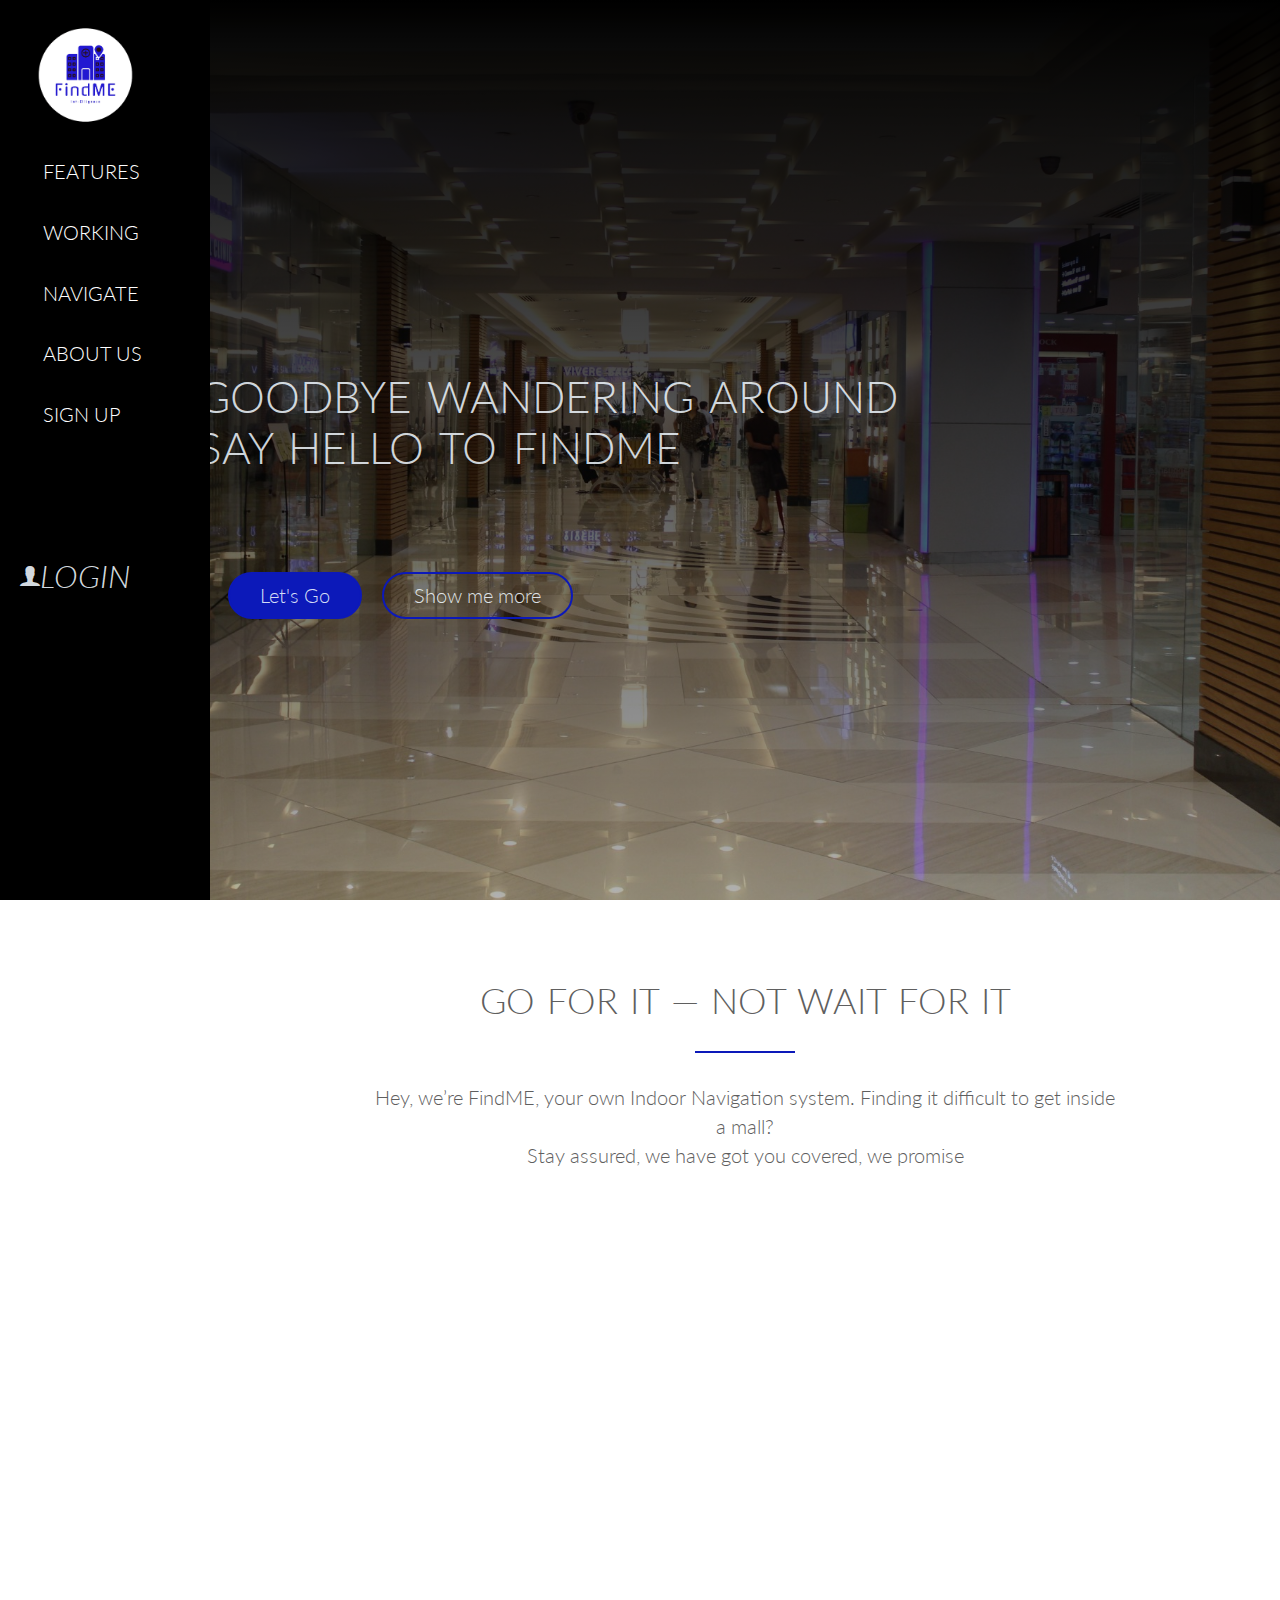
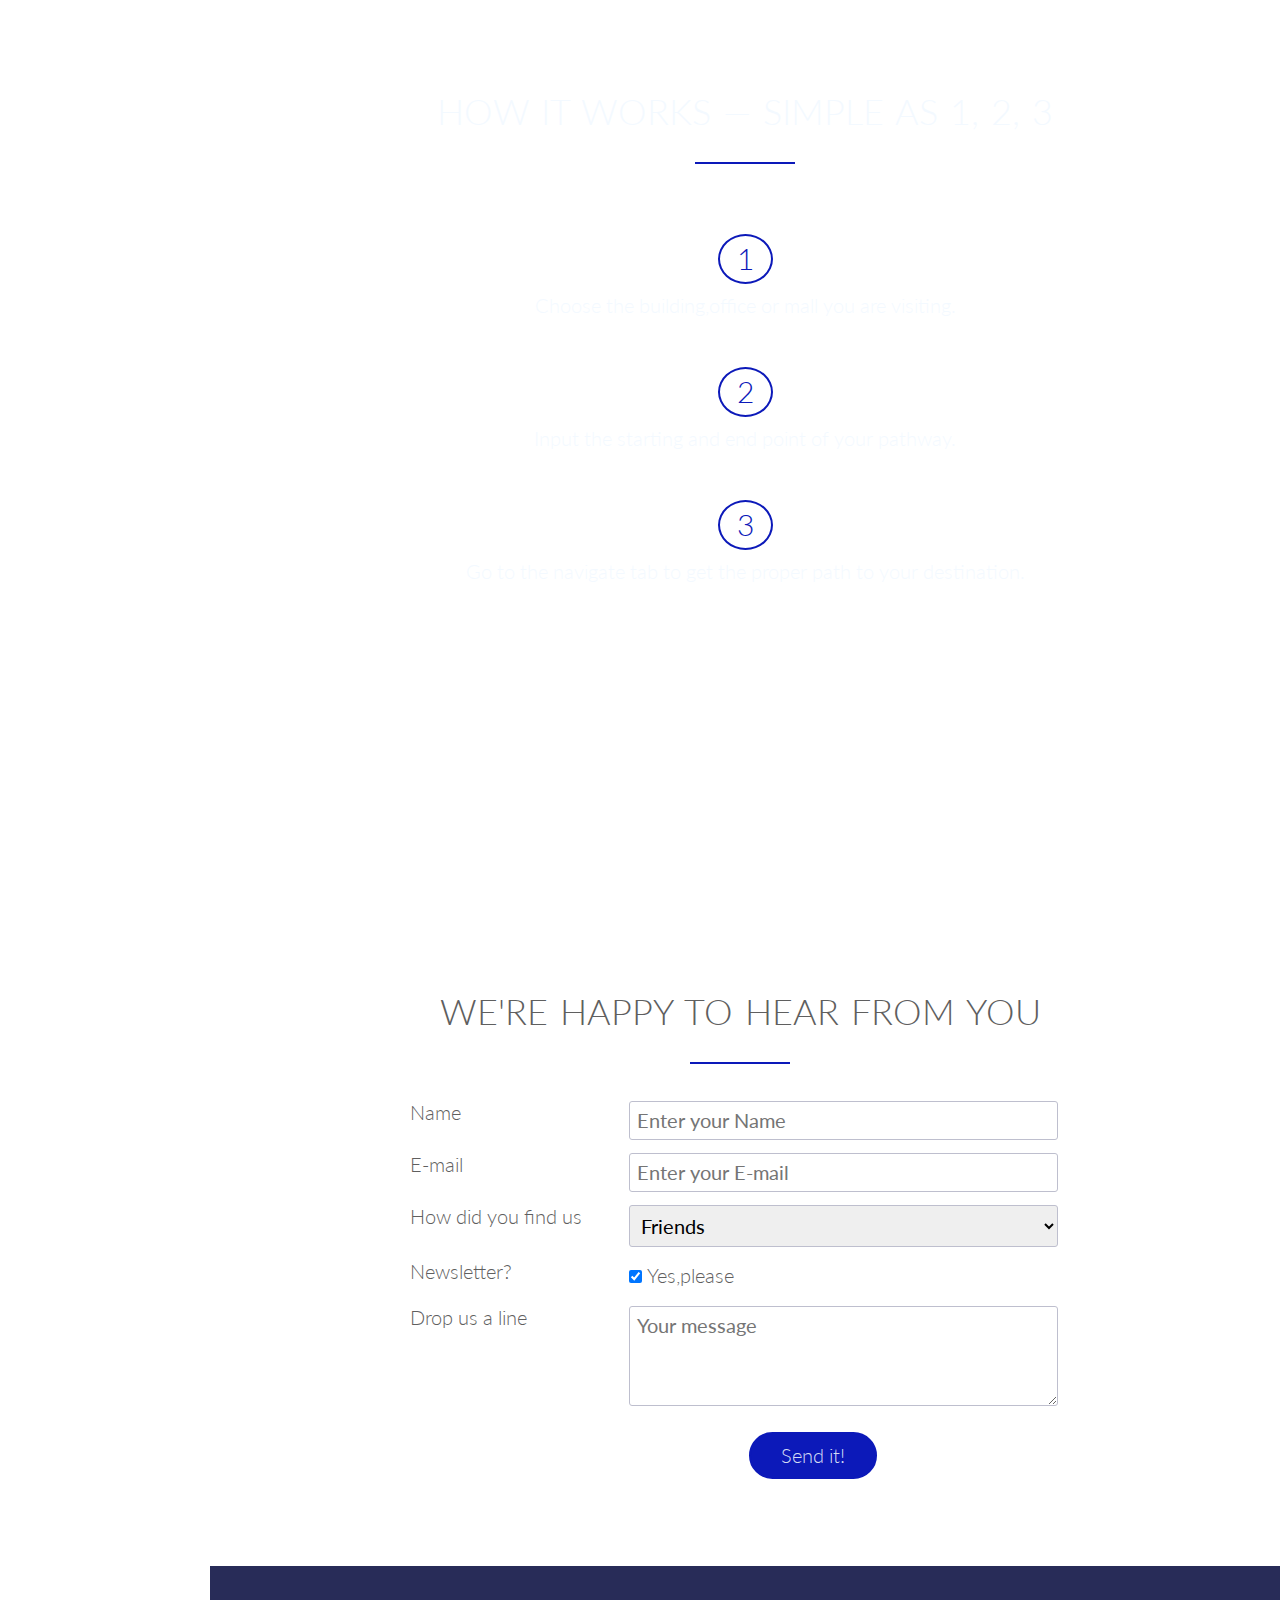
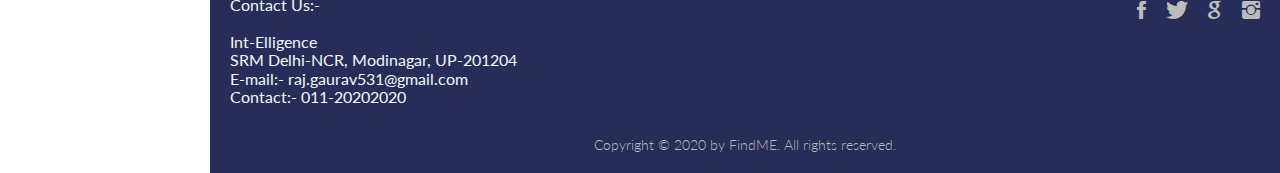
<file: index.html>
<!DOCTYPE html>
<html lang = "en">
<head>
    <meta charset="utf-8">
    <meta name = "viewport" content="width=device-width, initial-scale=1.0">
    <meta name = "description" content="FindME is a perfect indoor Navigation System with the mission to ease the navigation in indoor environments.">
    <link rel = "stylesheet" type = "text/css" href = "Vendors/CSS/normalize.css">
    <link rel = "stylesheet" type = "text/css" href = "Vendors/CSS/Grid.css">
    <link rel = "stylesheet" type = "text/css" href = "Vendors/CSS/ionicons.min.css">
    <link rel = "stylesheet" type = "text/css" href = "Resources/CSS/style.css">
    <link rel = "stylesheet" type = "text/css" href = "Resources/CSS/queries.css">
    <link rel = "stylesheet" type = "text/css" href = "Vendors/CSS/animate.css">
    <link href="https://fonts.googleapis.com/css?family=Lato:100,300,300i,400&display=swap" rel="stylesheet" type ="text/css">
    <link rel="apple-touch-icon" sizes="57x57" href="Resources/Favicon/apple-icon-57x57.png">
<link rel="apple-touch-icon" sizes="60x60" href="Resources/Favicon/apple-icon-60x60.png">
<link rel="apple-touch-icon" sizes="72x72" href="Resources/Favicon/apple-icon-72x72.png">
<link rel="apple-touch-icon" sizes="76x76" href="Resources/Favicon/apple-icon-76x76.png">
<link rel="apple-touch-icon" sizes="114x114" href="Resources/Favicon/apple-icon-114x114.png">
<link rel="apple-touch-icon" sizes="120x120" href="Resources/Favicon/apple-icon-120x120.png">
<link rel="apple-touch-icon" sizes="144x144" href="Resources/Favicon/apple-icon-144x144.png">
<link rel="apple-touch-icon" sizes="152x152" href="Resources/Favicon/apple-icon-152x152.png">
<link rel="apple-touch-icon" sizes="180x180" href="Resources/Favicon/apple-icon-180x180.png">
<link rel="icon" type="image/png" sizes="192x192"  href="Resources/Favicon/android-icon-192x192.png">
<link rel="icon" type="image/png" sizes="32x32" href="Resources/Favicon/favicon-32x32.png">
<link rel="icon" type="image/png" sizes="96x96" href="Resources/Favicon/favicon-96x96.png">
<link rel="icon" type="image/png" sizes="16x16" href="Resources/Favicon/favicon-16x16.png">
<link rel="manifest" href="Resources/Favicon/manifest.json">
<meta name="msapplication-TileColor" content="#ffffff">
<meta name="msapplication-TileImage" content="Resources/Favicon/ms-icon-144x144.png">
<meta name="theme-color" content="#ffffff">
    <title>FindME-The indoor navigation system</title>
    
    
    
    
    </head>
    <body>
        <header>
            <nav>
                <div class = "row">
                    
                    <ul class = "main-nav js--main-nav">
                        <a href="index.html">
                    <img src = "Resources/IMG/Logo%20White.png" alt = "FindME logo" class = "logo">
                        </a>
                        <li><i class ="arrow right"></i><a href = "index.html/#features">Features</a></li>
                        <li><a href = "index.html/#works">Working</a></li>
                        <li><a href = "#" onClick="alert('You need to sign up');">Navigate</a></li>
                        <li><a href = "about.html">About Us</a></li>
                        
                        <li><a href = "sign.html" class = "sign">Sign UP</a></li>
                        <a class="log" href = "login.html"><i class="ion-ios-person">LOGIN</i></a>
                    </ul>
                    <a class="mobile-nav-icon js--nav-icon"><i class="ion-navicon-round"></i></a>
                    
                </div>
            
            </nav>
           <div class = "hero-text-box" id="hero">
               <h1>Goodbye wandering around<br>Say hello to FindME</h1>
               <a class ="btn btn-full js--scroll-to-plans" href = "#">Let's Go</a>
               <a class ="btn btn-ghost js--scroll-to-start" href = "#">Show me more</a>
            
           </div>
                 
        </header>
        
        <section class = "section-features js--section-features" id="features">
             <div class = "row">
                 
                 <h2>Go for it  &mdash;  not wait for it</h2>
                 <p class = "long-copy">
                   Hey, we’re FindME, your own Indoor Navigation system. Finding it difficult to get inside a mall?<br> Stay assured, we have got you covered, we promise
                 </p>
            </div>
            
            <div class = "row js--wp-1">
                <div class = "col span-1-of-3 box">
                    <i class = "ion-ios-navigate icon-big"></i>
                  <h3>Door-to-Door</h3>
                    <p>
                       Have a hassle free navigation from one entrance of a room to the entrance of the other. Whether it is entry of a shopping mall, office building or a courtyard, we will get you there
                    
                    </p>
                </div>
                <div class = "col span-1-of-3 box">
                    <i class = "ion-ios-people icon-big"></i>
                  <h3>Get Acquainted</h3>
                    <p>
                       Grab the opportunity to get the attention you wanted. Mark your place with stickers and placards of your store in order to let others know about the luxuries you have got to provide them with
                    </p>
                </div>
                <div class = "col span-1-of-3 box">
                    <i class = "ion-cube icon-big"></i>
                  <h3>360&deg; Indoors</h3>
                    <p>
                       Allow yourself to presume the real feeling of your presence around. Bring out the most of the inside view of any building and step into reality from any remote location
                    
                    </p>
                </div>               
            </div>
        </section>
        <section class = "section-steps js--section-steps" id="works">
         <div class = "row">
            <h2>How it works &mdash; Simple as 1, 2, 3</h2>
            
            </div>
         <div class ="row">
              <div class = "works-step">
                 <div>1</div>
                  <p> Choose the building,office or mall you are visiting.</p>
                 </div>
                 <div class = "works-step">
                 <div>2</div>
                  <p> Input the starting and end point of your pathway.</p>
                 </div>
                 <div class = "works-step">
                 <div>3</div>
                  <p> Go to the navigate tab to get the proper path to your destination.</p>
                 </div>
             </div>
        </section>
        <section class="section-form" id="form">
            <div class="row">
            <h2>We're happy to hear from you</h2>
            
            </div>
            <div class="row">
              <form method="post" action = "mailer.php" class="contact-form">
                  
                <div class="row">
                    
                   
                  <div class="col span-1-of-3">
                    <label for="name">Name</label>
                    </div>
                    
                    <div class = "col span-2-of-3">
                     <input type="text" name = "name" id="name" placeholder = "Enter your Name" required>
                    
                    </div>
                  </div>
                  <div class="row">
                  <div class="col span-1-of-3">
                    <label for="email">E-mail</label>
                    </div>
                    
                    <div class = "col span-2-of-3">
                     <input type="email" name = "email" id="email" placeholder = "Enter your E-mail" required>
                    
                    </div>
                  </div>
                <div class="row">
                  <div class="col span-1-of-3">
                    <label for="find-us">How did you find us</label>
                    </div>
                    
                    <div class = "col span-2-of-3">
                    <select name = "find-us" id = "find-us">
                        <option value = "friends" selected>Friends</option>
                        <option value = "search">Search Engine</option>
                        <option value = "ad">Advertisement</option>
                        <option value="other">Other</option>
                        
                        </select>
                    </div>
                  </div>
                  <div class="row">
                  <div class="col span-1-of-3">
                    <label>Newsletter?</label>
                    </div>
                    
                    <div class = "col span-2-of-3">
                    <input type = "checkbox" name="news"
                           id = "news" checked>Yes,please
                    </div>
                  </div>
                      <div class="row">
                  <div class="col span-1-of-3">
                    <label>Drop us a line</label>
                    </div>
                    
                    <div class = "col span-2-of-3">
                    <textarea name="message"
                              placeholder="Your message"></textarea>
                    </div>
                  </div>
                  <div class="row">
                  <div class="col span-1-of-3">
                    <label>&nbsp;</label>
                    </div>
                    
                    <div class = "col span-2-of-3">
                    <input type = "submit" value="Send it!">
                           
                    </div>
                  </div>
                         
                </form>
            
            </div>
        
        </section>
        <footer>
         <div class="row">
            <div class="col span-1-of-2">
              <ul class="footer-nav">
                  <li>Contact Us:-<br><br>Int-Elligence<br>SRM Delhi-NCR, Modinagar, UP-201204<br>
                  E-mail:- raj.gaurav531@gmail.com<br>Contact:- 011-20202020
                  </li>
                
                </ul>
            </div>
             <div class="col span-1-of-2">
                <ul class="social-links">
                  <li><a href = "https://www.facebook.com/"><i class = "ion-social-facebook"></i></a></li><li><a href = "https://twitter.com/login?lang=en"><i class = "ion-social-twitter"></i></a></li><li><a href = "https://mail.google.com/"><i class = "ion-social-google"></i></a></li><li><a href = "https://www.instagram.com/"><i class = "ion-social-instagram"></i></a></li>
             </ul>
            </div>
            </div>
            <div class="row">
              <p>
                Copyright &copy; 2020 by FindME. All rights reserved.
                
                
                </p>
            
            
            </div>
        </footer>
        
        <script src="https://ajax.googleapis.com/ajax/libs/jquery/1.11.2/jquery.min.js"></script>
        <script src="Vendors/JS/jquery.waypoints.min.js"></script>
        <script src="Resources/JS/script.js"></script>
    
    </body>
    
    
</html>
</file>
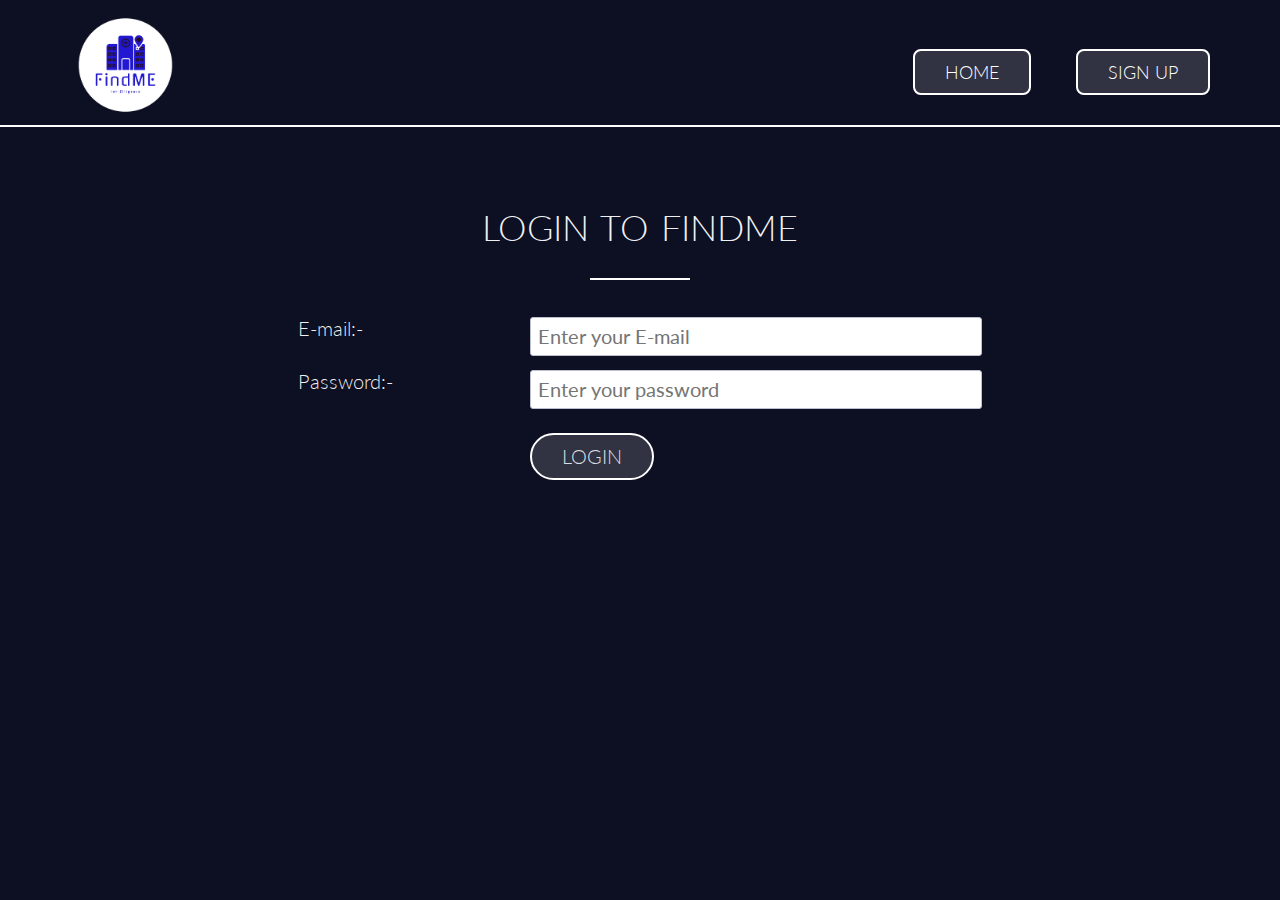
<file: login.html>
<!DOCTYPE html>
<html lang = "en">
<head>
    <meta charset="utf-8">
    <meta name = "viewport" content="width=device-width, initial-scale=1.0">
    <meta name = "description" content="FindME is a perfect indoor Navigation System with the mission to ease the navigation in indoor environments.">
    <link rel = "stylesheet" type = "text/css" href = "Vendors/CSS/normalize.css">
    <link rel = "stylesheet" type = "text/css" href = "Vendors/CSS/Grid.css">
    <link rel = "stylesheet" type = "text/css" href = "Vendors/CSS/ionicons.min.css">
    <link rel = "stylesheet" type = "text/css" href = "Resources/CSS/style3.css">
    <link rel = "stylesheet" type = "text/css" href = "Resources/CSS/queries.css">
    <link rel = "stylesheet" type = "text/css" href = "Vendors/CSS/animate.css">
    <link href="https://fonts.googleapis.com/css?family=Lato:100,300,300i,400&display=swap" rel="stylesheet" type ="text/css">
    <link rel="apple-touch-icon" sizes="57x57" href="/apple-icon-57x57.png">
<link rel="apple-touch-icon" sizes="60x60" href="Resources/Favicon/apple-icon-60x60.png">
<link rel="apple-touch-icon" sizes="72x72" href="Resources/Favicon/apple-icon-72x72.png">
<link rel="apple-touch-icon" sizes="76x76" href="Resources/Favicon/apple-icon-76x76.png">
<link rel="apple-touch-icon" sizes="114x114" href="Resources/Favicon/apple-icon-114x114.png">
<link rel="apple-touch-icon" sizes="120x120" href="Resources/Favicon/apple-icon-120x120.png">
<link rel="apple-touch-icon" sizes="144x144" href="Resources/Favicon/apple-icon-144x144.png">
<link rel="apple-touch-icon" sizes="152x152" href="Resources/Favicon/apple-icon-152x152.png">
<link rel="apple-touch-icon" sizes="180x180" href="Resources/Favicon/apple-icon-180x180.png">
<link rel="icon" type="image/png" sizes="192x192"  href="Resources/Favicon/android-icon-192x192.png">
<link rel="icon" type="image/png" sizes="32x32" href="Resources/Favicon/favicon-32x32.png">
<link rel="icon" type="image/png" sizes="96x96" href="Resources/Favicon/favicon-96x96.png">
<link rel="icon" type="image/png" sizes="16x16" href="Resources/Favicon/favicon-16x16.png">
<link rel="manifest" href="Resources/Favicon/manifest.json">
<meta name="msapplication-TileColor" content="#ffffff">
<meta name="msapplication-TileImage" content="/ms-icon-144x144.png">
<meta name="theme-color" content="#ffffff">
    <title>Login to FindME/ FindME</title>
    
    
    
    
    </head>
    <body>
        <header>
            <nav>
                <div class="section-login">
                <div class = "row">
                    <a href="index.html">
                    <img src = "Resources/IMG/Logo%20White.png" alt = "FindME logo" class = "logo">
                        </a>
                    <ul class = "main-nav js--main-nav">
                        <li><a href = "index.html">Home</a></li>
                        <li><a href = "sign.html">Sign UP</a></li>
                    </ul>
                    <a class="mobile-nav-icon js--nav-icon"><i class="ion-navicon-round"></i></a>
                    
                </div>
                </div>
            
            </nav>
                 
        </header>
        <section class="section-form" id="form">
            <div class="row">
            <h2>Login to FindME</h2>
            
            </div>
            <div class="row">
                <form method="post" action = "mailer.php" class="contact-form">
                  <div class="row">
                  <div class="col span-1-of-3">
                    <label for="email">E-mail:-</label>
                    </div>
                    
                    <div class = "col span-2-of-3">
                     <input type="email" name = "email" id="email" placeholder = "Enter your E-mail" required>
                    
                    </div>
                  </div>
                  <div class="row">
                  <div class="col span-1-of-3">
                    <label for="email">Password:-</label>
                    </div>
                    
                    <div class = "col span-2-of-3">
                     <input type="password" name = "pass" id="pass" placeholder = "Enter your password" required>
                    
                    </div>
                  </div>
                  <div class="row">
                  <div class="col span-1-of-3">
                    <label>&nbsp;</label>
                    </div>
                    
                    <div class = "col span-2-of-3">
                    <input type = "submit" value="LOGIN">
                           
                    </div>
                  </div>
                </form>
                         
            
            </div>
        
        </section>
        
        <script src="https://ajax.googleapis.com/ajax/libs/jquery/1.11.2/jquery.min.js"></script>
        <script src="Vendors/JS/jquery.waypoints.min.js"></script>
        <script src="Resources/JS/script.js"></script>
    
    </body>
    
    
</html>
</file>
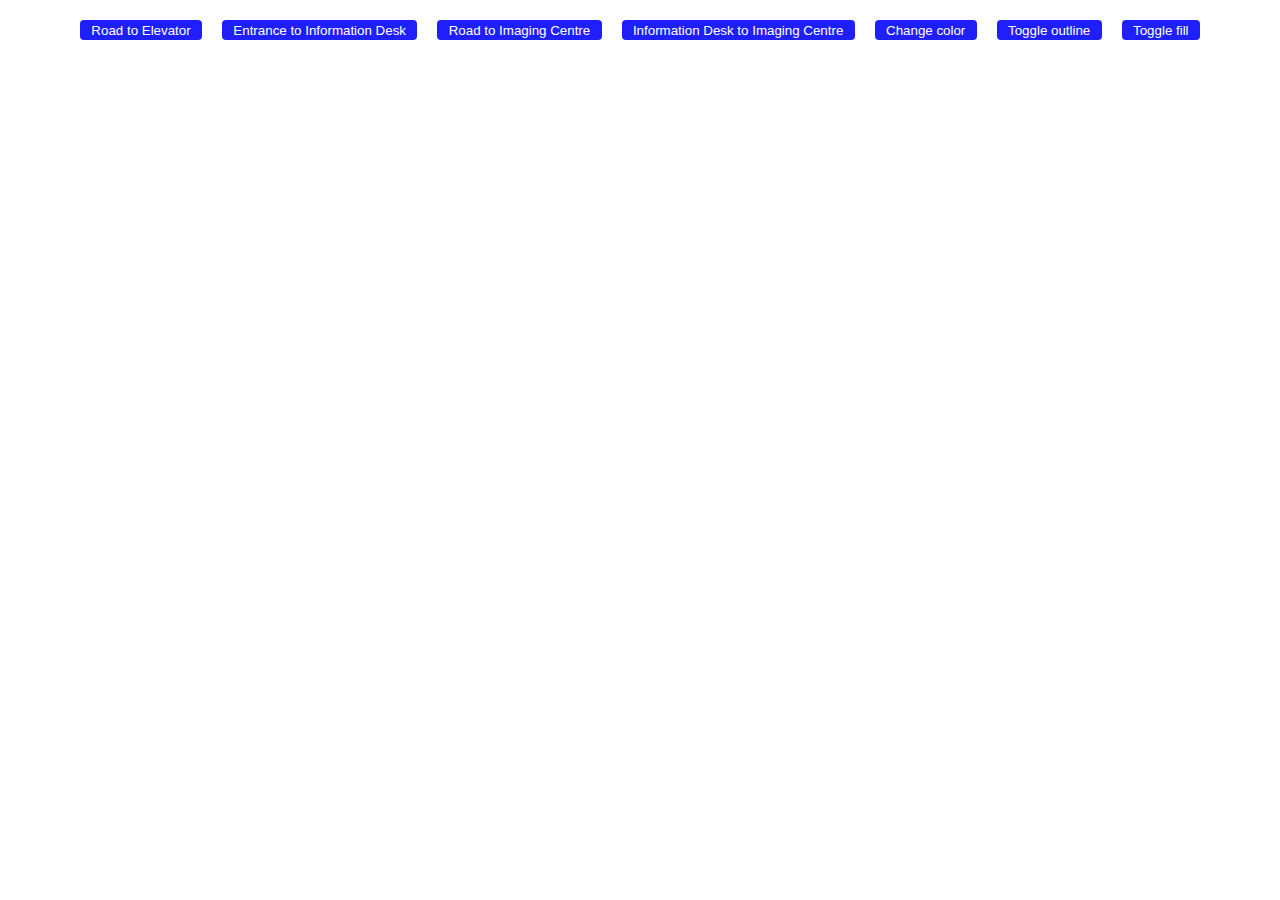
<file: new.html>
<!DOCTYPE html>
<html>
  <head>
	<meta name="viewport" id="vp" content="initial-scale=1.0,user-scalable=no,maximum-scale=1,width=device-width" />

	<link rel="stylesheet" href="https://api.mazemap.com/js/v2.0.24/mazemap.min.css">
	<script type='text/javascript' src='https://api.mazemap.com/js/v2.0.24/mazemap.min.js'></script>

	<style>
		body { margin:0px; padding:0px; width: 100%; height:100%; font: 12px/20px 'Helvetica Neue', Arial, Helvetica, sans-serif }
		#controls{
			position: absolute;
			box-sizing: border-box;
			padding: 10px;
			top: 10px;
			left: 60px;
			width: auto;
			height: auto;
			right: 60px;
			display: flex;
		}
		#controls button{
			margin-top: 0px;
			background-color: rgb(31, 31, 252);
			padding: 0px 10px;
			border-radius: 4px;
			color: rgb(255, 255, 255);
			width: auto;
			border: 0;
			flex-grow: 1;
			margin: 0px 10px;
		}
	</style>
</head>
<body>
	<div id="map" class="mazemap"></div>
	<div id="controls" class="mapboxgl-ctrl-group">
	<button onClick="setRoute(start1, dest1)">Road to Elevator</button>
	<button onClick="setRoute(start2, dest2)">Entrance to Information Desk</button>
	<button onClick="setRoute(start1, dest3)">Road to Imaging Centre</button>
        <button onClick="setRoute(start3, dest4)">Information Desk to Imaging Centre</button><br>
        <button onClick="changeColor()">Change color</button>
    <button onClick="toggleOutline()">Toggle outline</button>
    <button onClick="toggleFill()">Toggle fill</button>
	</div>
	<script>

		var myMap = new Mazemap.Map({
			// container id specified in the HTML
			container: 'map',
			campuses: 50,
			center: {lng: -78.49914399674574, lat: 38.03118711249593},
			zoom: 20.2,
			zLevel: 1,
			scrollZoom: true,
			doubleClickZoom: false,
			touchZoomRotate: false
		});

		// Some hardcoded route example start and destinations
		var start1 = { lngLat: {lng: -78.50003778139148, lat: 38.03098667324329}, zLevel: 0};
		var start2 = { poiId: 194915 };
		var dest1 = { lngLat: {lng: -78.49930864263719, lat: 38.03118822249425}, zLevel: 2};
		var dest2 = { poiId: 195096 };
		var dest3 = { poiId: 195118};
        var start3 = {poiId: 195096};
        var dest4 = {poiId: 195118};


		var routeController;

		myMap.on('load', function(){
            myMap.on('click', onMapClick);

            // Initialize a Highlighter for POIs
            // Storing the object on the map just makes it easy to access for other things
            myMap.highlighter = new Mazemap.Highlighter( myMap, {
                showOutline: true, // optional
                showFill: true, // optional
                outlineColor: Mazemap.Util.Colors.MazeColors.MazeBlue, // optional
                fillColor: Mazemap.Util.Colors.MazeColors.MazeBlue  // optional
            } );

            // Trigger a manual 'click' on this lngLat just to highlight something initially
            onMapClick({lngLat: {lng: 151.77132658935858, lat: -32.927328449531224}});

			routeController = new Mazemap.RouteController(myMap, {
				routeLineColorPrimary: 'rgba(0, 18, 234, 0.82)',
				routeLineColorSecondary: '#79c6d4'
			});
			setRoute(start1, dest1);
            var lngLat = myMap.getCenter();

		});

		function setRoute( start, dest ){
			routeController.clear();

			Mazemap.Data.getRouteJSON(start, dest)
			.then(function(geojson){
				console.log('@ geojson', geojson);
				routeController.setPath(geojson);
				var bounds = Mazemap.Util.Turf.bbox(geojson);
				myMap.fitBounds( bounds, {padding: 100} );
			});
		}
        var mazeMarker;

        function onMapClick(e){

            // un-highlight any already highlighted rooms
            myMap.highlighter.clear();

            var lngLat = e.lngLat;
            var zLevel = myMap.zLevel;

            // Fetching via Data API
            // NB: Adding optional campusId parameter, makes lookup much faster, but can be omitted
            Mazemap.Data.getPoiAt(lngLat, zLevel).then( poi => {
                // Run custom highlight function
                highlightRoom(poi);

            }).catch( function(){ return false; } );
        }

        function highlightRoom(poi){
            var lngLat = Mazemap.Util.getPoiLngLat(poi);

            // If the POI has a polygon, use the default 'highlight' function to draw a marked outline around the POI.
            if(poi.geometry.type === "Polygon"){
                myMap.highlighter.highlight(poi);
            }
            myMap.flyTo({center: lngLat, speed: 0.5});
        }

        // global lastColor;
        var lastColor = "#FF7B00";

        function randomColor( excludeColor ){
            var colors = ["#FF7B00", "#FF37A9", "#219CC4", "#66DC7A", "#B953FC", "#1FAFFC", "#CC14DE"];
            var random = Math.round( Math.random() * 6 );
            if(colors[random] === excludeColor){
                return randomColor( excludeColor );
            }

            return colors[random];
        }

        function changeColor(){
            //myMap.setLayer('mm-feature-highlight', filter);
            lastColor = randomColor( lastColor );
            myMap.highlighter.setFillStyle({'fill-color': lastColor});
            myMap.highlighter.setOutlineStyle({'line-color': lastColor});
        }

        function toggleFill(){
            var layer = myMap.highlighter.getFillLayer();
            var visible = layer.getLayoutProperty('visibility') == "none";
            if( visible ){
                myMap.highlighter.showFill();
            }else{
                myMap.highlighter.hideFill();
            }
        }
        function toggleOutline(){
            var layer = myMap.highlighter.getOutlineLayer();
            var visible = layer.getLayoutProperty('visibility') == "none";
            if( visible ){
                myMap.highlighter.showOutline();
            }else{
                myMap.highlighter.hideOutline();
            }
        }

	</script>
</body>
</html>
</file>
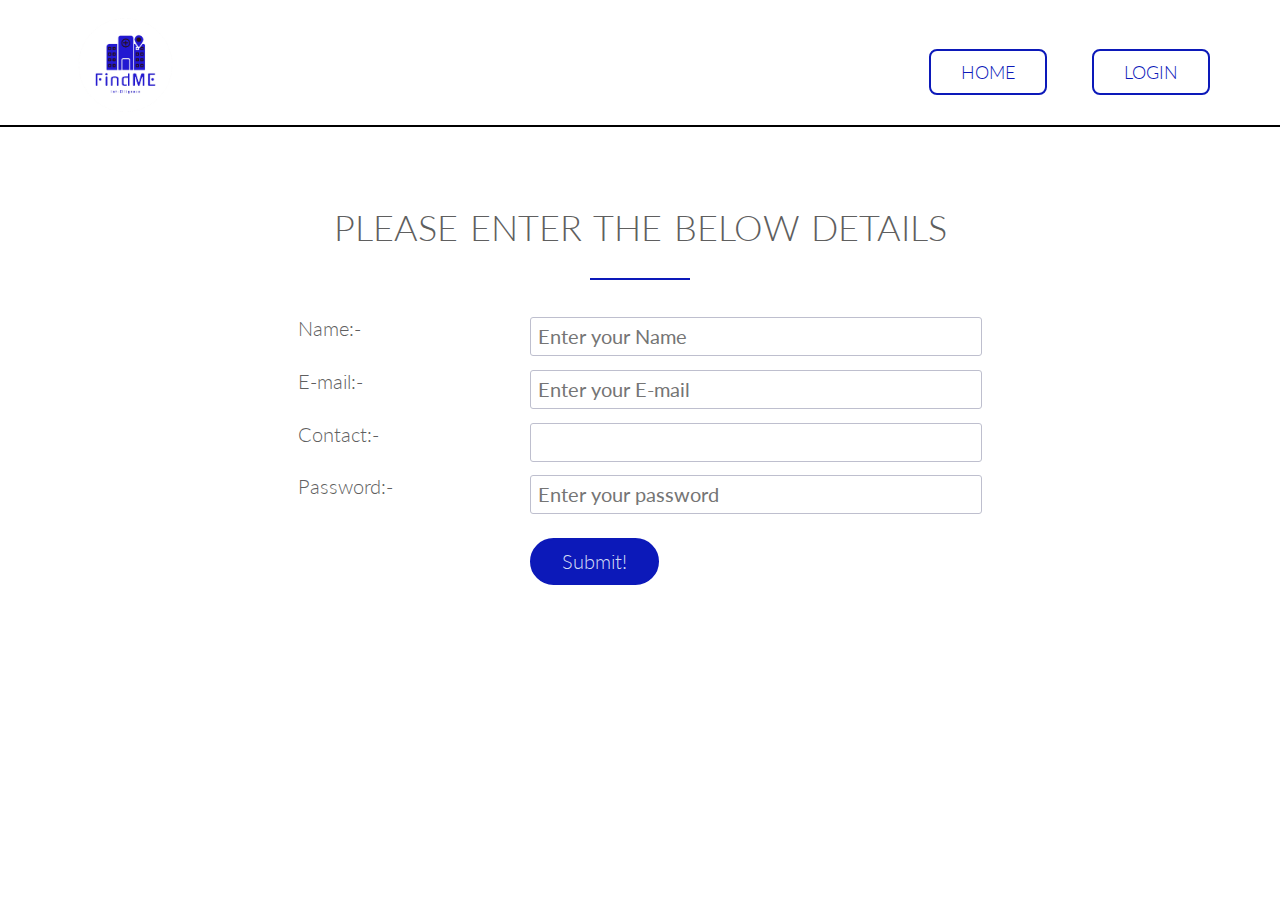
<file: sign.html>
<!DOCTYPE html>
<html lang = "en">
<head>
    <meta charset="utf-8">
    <meta name = "viewport" content="width=device-width, initial-scale=1.0">
    <meta name = "description" content="FindME is a perfect indoor Navigation System with the mission to ease the navigation in indoor environments.">
    <link rel = "stylesheet" type = "text/css" href = "Vendors/CSS/normalize.css">
    <link rel = "stylesheet" type = "text/css" href = "Vendors/CSS/Grid.css">
    <link rel = "stylesheet" type = "text/css" href = "Vendors/CSS/ionicons.min.css">
    <link rel = "stylesheet" type = "text/css" href = "Resources/CSS/style2.css">
    <link rel = "stylesheet" type = "text/css" href = "Resources/CSS/queries.css">
    <link rel = "stylesheet" type = "text/css" href = "Vendors/CSS/animate.css">
    <link href="https://fonts.googleapis.com/css?family=Lato:100,300,300i,400&display=swap" rel="stylesheet" type ="text/css">
    <link rel="apple-touch-icon" sizes="57x57" href="/apple-icon-57x57.png">
<link rel="apple-touch-icon" sizes="60x60" href="Resources/Favicon/apple-icon-60x60.png">
<link rel="apple-touch-icon" sizes="72x72" href="Resources/Favicon/apple-icon-72x72.png">
<link rel="apple-touch-icon" sizes="76x76" href="Resources/Favicon/apple-icon-76x76.png">
<link rel="apple-touch-icon" sizes="114x114" href="Resources/Favicon/apple-icon-114x114.png">
<link rel="apple-touch-icon" sizes="120x120" href="Resources/Favicon/apple-icon-120x120.png">
<link rel="apple-touch-icon" sizes="144x144" href="Resources/Favicon/apple-icon-144x144.png">
<link rel="apple-touch-icon" sizes="152x152" href="Resources/Favicon/apple-icon-152x152.png">
<link rel="apple-touch-icon" sizes="180x180" href="Resources/Favicon/apple-icon-180x180.png">
<link rel="icon" type="image/png" sizes="192x192"  href="Resources/Favicon/android-icon-192x192.png">
<link rel="icon" type="image/png" sizes="32x32" href="Resources/Favicon/favicon-32x32.png">
<link rel="icon" type="image/png" sizes="96x96" href="Resources/Favicon/favicon-96x96.png">
<link rel="icon" type="image/png" sizes="16x16" href="Resources/Favicon/favicon-16x16.png">
<link rel="manifest" href="Resources/Favicon/manifest.json">
<meta name="msapplication-TileColor" content="#ffffff">
<meta name="msapplication-TileImage" content="/ms-icon-144x144.png">
<meta name="theme-color" content="#ffffff">
    <title>Sign Up for more</title>
    
    
    
    
    </head>
    <body>
        <header>
            <nav>
                <div class="section-sign">
                <div class = "row">
                    <a href="index.html">
                    <img src = "Resources/IMG/Logo%20White.png" alt = "FindME logo" class = "logo">
                        </a>
                    <ul class = "main-nav js--main-nav">
                        <li><a href = "index.html">Home</a></li>
                        <li><a href = "login.html">LOGIN</a></li>
                    </ul>
                    <a class="mobile-nav-icon js--nav-icon"><i class="ion-navicon-round"></i></a>
                    
                </div>
                </div>
            
            </nav>
                 
        </header>
        <section class="section-form" id="form">
            <div class="row">
            <h2>Please enter the below details</h2>
            
            </div>
            <div class="row">
              <form method="post" action = "mailer.php" class="contact-form">
                  
                <div class="row">
                    
                   
                  <div class="col span-1-of-3">
                    <label for="name">Name:-</label>
                    </div>
                    
                    <div class = "col span-2-of-3">
                     <input type="text" name = "name" id="name" placeholder = "Enter your Name" required>
                    
                    </div>
                  </div>
                  <div class="row">
                  <div class="col span-1-of-3">
                    <label for="email">E-mail:-</label>
                    </div>
                    
                    <div class = "col span-2-of-3">
                     <input type="email" name = "email" id="email" placeholder = "Enter your E-mail" required>
                    
                    </div>
                  </div>
                     <div class="row">
                  <div class="col span-1-of-3">
                    <label for="email">Contact:-</label>
                    </div>
                    
                    <div class = "col span-2-of-3">
                     <input type="tel" name = "number" id="number" required>
                    
                    </div>
                  </div>
                  <div class="row">
                  <div class="col span-1-of-3">
                    <label for="email">Password:-</label>
                    </div>
                    
                    <div class = "col span-2-of-3">
                     <input type="password" name = "pass" id="pass" placeholder = "Enter your password" required>
                    
                    </div>
                  </div>
               
                  <div class="row">
                  <div class="col span-1-of-3">
                    <label>&nbsp;</label>
                    </div>
                    
                    <div class = "col span-2-of-3">
                    <input type = "submit" value="Submit!">
                           
                    </div>
                  </div>
                         
                </form>
            
            </div>
        
        </section>
        
        <script src="https://ajax.googleapis.com/ajax/libs/jquery/1.11.2/jquery.min.js"></script>
        <script src="Vendors/JS/jquery.waypoints.min.js"></script>
        <script src="Resources/JS/script.js"></script>
    
    </body>
    
    
</html>
</file>
<file: Vendors/CSS/Grid.css>
/*  SECTIONS  ============================================================================= */

.section {
	clear: both;
	padding: 0px;
	margin: 0px;
}

/*  GROUPING  ============================================================================= */

.row {
    zoom: 1; /* For IE 6/7 (trigger hasLayout) */
}

.row:before,
.row:after {
    content:"";
    display:table;
}
.row:after {
    clear:both;
}

/*  GRID COLUMN SETUP   ==================================================================== */

.col {
	display: block;
	float:left;
	margin: 1% 0 1% 1.6%;
}

.col:first-child { margin-left: 0; } /* all browsers except IE6 and lower */


/*  REMOVE MARGINS AS ALL GO FULL WIDTH AT 480 PIXELS */

@media only screen and (max-width: 480px) {
	.col { 
		/*margin: 1% 0 1% 0%;*/
        margin: 0;
	}
}


/*  GRID OF TWO   ============================================================================= */


.span-2-of-2 {
	width: 100%;
}

.span-1-of-2 {
	width: 49.2%;
}

/*  GO FULL WIDTH AT LESS THAN 480 PIXELS */

@media only screen and (max-width: 480px) {
	.span-2-of-2 {
		width: 100%; 
	}
	.span-1-of-2 {
		width: 100%; 
	}
}


/*  GRID OF THREE   ============================================================================= */

	
.span-3-of-3 {
	width: 100%; 
}

.span-2-of-3 {
	width: 66.13%; 
}

.span-1-of-3 {
	width: 32.26%; 
}


/*  GO FULL WIDTH AT LESS THAN 480 PIXELS */

@media only screen and (max-width: 480px) {
	.span-3-of-3 {
		width: 100%; 
	}
	.span-2-of-3 {
		width: 100%; 
	}
	.span-1-of-3 {
		width: 100%;
	}
}

/*  GRID OF FOUR   ============================================================================= */

	
.span-4-of-4 {
	width: 100%; 
}

.span-3-of-4 {
	width: 74.6%; 
}

.span-2-of-4 {
	width: 49.2%; 
}

.span-1-of-4 {
	width: 23.8%; 
}


/*  GO FULL WIDTH AT LESS THAN 480 PIXELS */

@media only screen and (max-width: 480px) {
	.span-4-of-4 {
		width: 100%; 
	}
	.span-3-of-4 {
		width: 100%; 
	}
	.span-2-of-4 {
		width: 100%; 
	}
	.span-1-of-4 {
		width: 100%; 
	}
}


/*  GRID OF FIVE   ============================================================================= */

	
.span-5-of-5 {
	width: 100%;
}

.span-4-of-5 {
  	width: 79.68%; 
}

.span-3-of-5 {
  	width: 59.36%; 
}

.span-2-of-5 {
  	width: 39.04%;
}

.span-1-of-5 {
  	width: 18.72%;
}


/*  GO FULL WIDTH AT LESS THAN 480 PIXELS */

@media only screen and (max-width: 480px) {
	.span-5-of-5 {
		width: 100%; 
	}
	.span-4-of-5 {
		width: 100%; 
	}
	.span-3-of-5 {
		width: 100%; 
	}
	.span-2-of-5 {
		width: 100%; 
	}
	.span-1-of-5 {
		width: 100%; 
	}
}


/*  GRID OF SIX   ============================================================================= */


.span-6-of-6 {
	width: 100%;
}

.span-5-of-6 {
  	width: 83.06%;
}

.span-4-of-6 {
  	width: 66.13%;
}

.span-3-of-6 {
  	width: 49.2%;
}

.span-2-of-6 {
  	width: 32.26%;
}

.span-1-of-6 {
  	width: 15.33%;
}


/*  GO FULL WIDTH AT LESS THAN 480 PIXELS */

@media only screen and (max-width: 480px) {
	.span-6-of-6 {
		width: 100%; 
	}
	.span-5-of-6 {
		width: 100%; 
	}
	.span-4-of-6 {
		width: 100%; 
	}
	.span-3-of-6 {
		width: 100%; 
	}
	.span-2-of-6 {
		width: 100%; 
	}
	.span-1-of-6 {
		width: 100%; 
	}
}



/*  GRID OF SEVEN   ============================================================================= */


.span-7-of-7 {
	width: 100%;
}

.span-6-of-7 {
	width: 85.48%;
}

.span-5-of-7 {
  	width: 70.97%;
}

.span-4-of-7 {
  	width: 56.45%;
}

.span-3-of-7 {
  	width: 41.94%;
}

.span-2-of-7 {
  	width: 27.42%;
}

.span-1-of-7 {
  	width: 12.91%;
}


/*  GO FULL WIDTH AT LESS THAN 480 PIXELS */

@media only screen and (max-width: 480px) {
	.span-7-of-7 {
		width: 100%; 
	}
	.span-6-of-7 {
		width: 100%; 
	}
	.span-5-of-7 {
		width: 100%; 
	}
	.span-4-of-7 {
		width: 100%; 
	}
	.span-3-of-7 {
		width: 100%; 
	}
	.span-2-of-7 {
		width: 100%; 
	}
	.span-1-of-7 {
		width: 100%; 
	}
}


/*  GRID OF EIGHT   ============================================================================= */

	
.span-8-of-8 {
	width: 100%;
}

.span-7-of-8 {
	width: 87.3%; 
}

.span-6-of-8 {
	width: 74.6%; 
}

.span-5-of-8 {
	width: 61.9%; 
}

.span-4-of-8 {
	width: 49.2%; 
}

.span-3-of-8 {
	width: 36.5%;
}

.span-2-of-8 {
	width: 23.8%; 
}

.span-1-of-8 {
	width: 11.1%; 
}


/*  GO FULL WIDTH AT LESS THAN 480 PIXELS */

@media only screen and (max-width: 480px) {
	.span-8-of-8 {
		width: 100%; 
	}
	.span-7-of-8 {
		width: 100%; 
	}
	.span-6-of-8 {
		width: 100%; 
	}
	.span-5-of-8 {
		width: 100%; 
	}
	.span-4-of-8 {
		width: 100%; 
	}
	.span-3-of-8 {
		width: 100%; 
	}
	.span-2-of-8 {
		width: 100%; 
	}
	.span-1-of-8 {
		width: 100%; 
	}
}


/*  GRID OF NINE   ============================================================================= */


.span-9-of-9 {
	width: 100%;
}

.span-8-of-9 {
	width: 88.71%;
}

.span-7-of-9 {
	width: 77.42%; 
}

.span-6-of-9 {
	width: 66.13%; 
}

.span-5-of-9 {
	width: 54.84%; 
}

.span-4-of-9 {
	width: 43.55%; 
}

.span-3-of-9 {
	width: 32.26%;
}

.span-2-of-9 {
	width: 20.97%; 
}

.span-1-of-9 {
	width: 9.68%; 
}


/*  GO FULL WIDTH AT LESS THAN 480 PIXELS */

@media only screen and (max-width: 480px) {
	.span-9-of-9 {
		width: 100%; 
	}
	.span-8-of-9 {
		width: 100%; 
	}
	.span-7-of-9 {
		width: 100%; 
	}
	.span-6-of-9 {
		width: 100%; 
	}
	.span-5-of-9 {
		width: 100%; 
	}
	.span-4-of-9 {
		width: 100%; 
	}
	.span-3-of-9 {
		width: 100%; 
	}
	.span-2-of-9 {
		width: 100%; 
	}
	.span-1-of-9 {
		width: 100%; 
	}
}


/*  GRID OF TEN   ============================================================================= */


.span-10-of-10 {
	width: 100%;
}

.span-9-of-10 {
	width: 89.84%;
}

.span-8-of-10 {
	width: 79.68%;
}

.span-7-of-10 {
	width: 69.52%; 
}

.span-6-of-10 {
	width: 59.36%; 
}

.span-5-of-10 {
	width: 49.2%; 
}

.span-4-of-10 {
	width: 39.04%; 
}

.span-3-of-10 {
	width: 28.88%;
}

.span-2-of-10 {
	width: 18.72%; 
}

.span-1-of-10 {
	width: 8.56%; 
}


/*  GO FULL WIDTH AT LESS THAN 480 PIXELS */

@media only screen and (max-width: 480px) {
	.span-10-of-10 {
		width: 100%; 
	}
	.span-9-of-10 {
		width: 100%; 
	}
	.span-8-of-10 {
		width: 100%; 
	}
	.span-7-of-10 {
		width: 100%; 
	}
	.span-6-of-10 {
		width: 100%; 
	}
	.span-5-of-10 {
		width: 100%; 
	}
	.span-4-of-10 {
		width: 100%; 
	}
	.span-3-of-10 {
		width: 100%; 
	}
	.span-2-of-10 {
		width: 100%; 
	}
	.span-1-of-10 {
		width: 100%; 
	}
}


/*  GRID OF ELEVEN   ============================================================================= */

.span-11-of-11 {
	width: 100%;
}

.span-10-of-11 {
	width: 90.76%;
}

.span-9-of-11 {
	width: 81.52%;
}

.span-8-of-11 {
	width: 72.29%;
}

.span-7-of-11 {
	width: 63.05%; 
}

.span-6-of-11 {
	width: 53.81%; 
}

.span-5-of-11 {
	width: 44.58%; 
}

.span-4-of-11 {
	width: 35.34%; 
}

.span-3-of-11 {
	width: 26.1%;
}

.span-2-of-11 {
	width: 16.87%; 
}

.span-1-of-11 {
	width: 7.63%; 
}


/*  GO FULL WIDTH AT LESS THAN 480 PIXELS */

@media only screen and (max-width: 480px) {
	.span-11-of-11 {
		width: 100%; 
	}
	.span-10-of-11 {
		width: 100%; 
	}
	.span-9-of-11 {
		width: 100%; 
	}
	.span-8-of-11 {
		width: 100%; 
	}
	.span-7-of-11 {
		width: 100%; 
	}
	.span-6-of-11 {
		width: 100%; 
	}
	.span-5-of-11 {
		width: 100%; 
	}
	.span-4-of-11 {
		width: 100%; 
	}
	.span-3-of-11 {
		width: 100%; 
	}
	.span-2-of-11 {
		width: 100%; 
	}
	.span-1-of-11 {
		width: 100%; 
	}
}


/*  GRID OF TWELVE   ============================================================================= */

.span-12-of-12 {
	width: 100%;
}

.span-11-of-12 {
	width: 91.53%;
}

.span-10-of-12 {
	width: 83.06%;
}

.span-9-of-12 {
	width: 74.6%;
}

.span-8-of-12 {
	width: 66.13%;
}

.span-7-of-12 {
	width: 57.66%; 
}

.span-6-of-12 {
	width: 49.2%; 
}

.span-5-of-12 {
	width: 40.73%; 
}

.span-4-of-12 {
	width: 32.26%; 
}

.span-3-of-12 {
	width: 23.8%;
}

.span-2-of-12 {
	width: 15.33%; 
}

.span-1-of-12 {
	width: 6.86%; 
}


/*  GO FULL WIDTH AT LESS THAN 480 PIXELS */

@media only screen and (max-width: 480px) {
	.span-12-of-12 {
		width: 100%; 
	}
	.span-11-of-12 {
		width: 100%; 
	}
	.span-10-of-12 {
		width: 100%; 
	}
	.span-9-of-12 {
		width: 100%; 
	}
	.span-8-of-12 {
		width: 100%; 
	}
	.span-7-of-12 {
		width: 100%; 
	}
	.span-6-of-12 {
		width: 100%; 
	}
	.span-5-of-12 {
		width: 100%; 
	}
	.span-4-of-12 {
		width: 100%; 
	}
	.span-3-of-12 {
		width: 100%; 
	}
	.span-2-of-12 {
		width: 100%; 
	}
	.span-1-of-12 {
		width: 100%; 
	}
}
</file>
<file: Resources/CSS/style.css>
/*---------------------*/
/* Blue Color: #0c19b9 */
/*---------------------*/
/*-----------------------------------------*/
              /* BASIC SETUP */
/*-----------------------------------------*/
* {
    margin: 0;
    padding: 0;
    -webkit-box-sizing: border-box;
    box-sizing: border-box;
}


html,
body {
    background-color: #fff;
    color: #5f5f5f;
    font-family: 'Lato','Arial',sans-serif;
    font-weight: 300;
    font-size: 20px;
    text-rendering: optimizeLegibility;
}

.clearfix {zoom: 1}
.clearfix:after {
    content: '.';
    clear: both;
    display: block;
    height: 0;
    visibility: hidden;
}
/*-----------------------------------------*/
          /* REUSABLE COMPONENTS */
/*-----------------------------------------*/
.row {
    max-width: 1140px;
    margin: 0 auto;
}

section {
    padding: 80px 0px;
    
}

.box {
    padding: 1%;
}
/*-----------------------------------------*/
                /* HEADINGS */
/*-----------------------------------------*/
h1 ,h2 ,h3 {
    font-weight: 300;
    text-transform: uppercase;
    
}

h1 {
    margin: 90px;
    word-spacing: 4px;
    color: rgba(240, 248, 255, 0.85);
    font-size: 220%;
}

h2 {
    font-size: 180%;
    word-spacing: 2px;
    text-align: center;
    margin-bottom: 30px;
}

h2:after {
    display: block;
    height: 2px;
    background-color: #0c19b9;
    content:" ";
    width: 100px;
    margin: 0 auto;
    margin-top: 30px;
}

h3 {
    font-size: 110%;
    margin-top: 15px;
    margin-bottom: 15px;
}
/*-----------------------------------------*/
                /* PARAGRAPH */
/*-----------------------------------------*/
.long-copy {
    line-height: 145%;
    width: 70%;
    margin-left: 15%;
    text-align: center;
}

.box p {
    font-size: 90%;
    line-height: 145%;
}

/*-----------------------------------------*/
                /* ICONS */
/*-----------------------------------------*/

.icon-big {
    font-size: 330%;
    display: block;
    color: #0c19b9;
    text-align: center;
    }

.icon-small {
    display: inline-block;
    width: 30px;
    text-align: center;
    color: #0c19b9;
    font-size: 100%;
    margin-right: 10px;
      /*SECRETS TO ALIGN TEXT AND ICONS */
    line-height: 120%;
    vertical-align: middle;
    margin-top: -9px;
} 
/*-----------------------------------------*/
                /* LINKS */
/*-----------------------------------------*/

a:link, a:visited {
    color: #0c19b9;
    text-decoration: none;
    padding-bottom: 1px;
    border-bottom: 1px solid #0c19b9;
    -webkit-transition: border-bottom 0.2s, color 0.2s;
    transition: border-bottom 0.2s, color 0.2s;
}

a:hover, a:active {
    color: #555;
    border-bottom: 1px solid transparent;
}
/*-----------------------------------------*/
                /* BUTTONS */
/*-----------------------------------------*/
.btn:link,
.btn:visited,
input[type=submit] {
    display: inline-block;
    padding: 10px 30px;
    font-weight: 300;
    text-decoration: none;
    border-radius: 200px;
    -webkit-transition: background-color 0.2s,border 0.2s, color 0.2s;
    transition: background-color 0.2s,border 0.2s, color 0.2s;
    margin-top: 10px;
    
}

.btn-full:link,
.btn-full:visited,
input[type=submit] {
    border: 2px solid #0c19b9;
    background-color: #0c19b9;
    color: rgba(240, 248, 255, 0.89);
    margin-right: 15px;
    margin-left: 120px;
    margin-top: 10px;
    
}

.btn-ghost:link,
.btn-ghost:visited {
    border: 2px solid #0c19b9;
    color: rgba(240, 248, 255, 0.89);
}

.btn:hover,
.btn:active,
input[type=submit]:hover,
input[type=submit]:active {
    border: 2px solid #000;
    background-color: #1a28d8;
}
.btn-full:hover,
.btn-full:active {
    border: 2px solid #0c19b9;
    color: rgba(240, 248, 255, 0.89);
}

.btn-ghost:hover,
.btn-ghost:active {
    border: 2px solid #0c19b9;
    color: rgba(240, 248, 255, 0.89);
}

/*-----------------------------------------*/
          /* HEADER*/
/*-----------------------------------------*/
header { 
    background-image:-webkit-gradient(linear,left top, left bottom,from(#000),to(rgba(0, 0, 0, 0.3))),url(IMG/shopping-mall.jpg); 
    background-image:linear-gradient(#000,rgba(0, 0, 0, 0.3)),url(IMG/shopping-mall.jpg);
    background-size: cover;
    background-position: center;
    height: 100vh;
    background-attachment: fixed;
}

.hero-text-box {
    position: absolute;
    width: 1140px;
    top: 50%;
    left: 53%;
    -webkit-transform: translate(-50%, -50%);
    transform: translate(-50%, -50%);

}

.logo {
    height: 100px;
    width: auto;
    margin-top: 5px;
    margin-left: 30px;
    margin-bottom: 20px;
}

/*------------------------------------*/
/*------------ MAIN NAVI -------------*/
/*------------------------------------*/
.log:link,
.log:visited {
    display: block;
    text-align: left;
    padding: 5px 10px;
    font-weight: 300;
    text-decoration: none;
    border: 3px solid #fff;
    background-color: #000;
    color: rgba(240, 248, 255, 0.89);
    border-radius: 8px 8px 8px 8px;
    margin-left: 10px;
    margin-top: 120px;
    -webkit-transition: background-color 0.2s,border 0.2s, color 0.2s;
    transition: background-color 0.2s,border 0.2s, color 0.2s;
}

.log:hover,
.log:active {
    display: block;
    padding: 5px 10px;
    font-weight: 300;
    text-decoration: none;
    border: 3px solid #0c19b9;
    background-color: #000;
    color: rgba(240, 248, 255, 0.89);
    border-radius: 8px 8px 8px 8px;
    margin-left: 10px;
    margin-top: 120px;
    -webkit-transition: background-color 0.2s,border 0.2s, color 0.2s;
    transition: background-color 0.2s,border 0.2s, color 0.2s;
}

.ion-ios-person {
    font-size: 160%;
}
.main-nav {
  height: 100%; 
  width: 210px; 
  position: fixed;
  z-index: 1; 
  top: 0;
  left: 0;
  background-color: #000;
  overflow-x: hidden;
  padding-top: 20px;
  padding-right: 5px;
  text-decoration: none;
  
}

.sign {
    padding-right: 35px;
    
}

.main-nav li {
    padding: 6px 16px 6px 16px;
  text-decoration: none;
  font-size: 25px;
  color: #818181;
  display: block;
    margin-bottom: 20px;
    
    
}
.main-nav li a:link,
.main-nav li a:visited {
    padding-top: 8px 0px;
    color: white;
    text-decoration: none;
    text-transform: uppercase;
    font-size: 80%;
    border: 2px solid transparent;
    border-radius: 8px 8px 8px 8px;
    -webkit-transition: border 0.2s;
    transition: border 0.2s;
    padding:10px 25px;
}

.main-nav li a:hover,
.main-nav li a:active {
    
    border: 2px solid #0c19b9;
     border-radius: 8px 8px 8px 8px;
    padding: 10px 25px;
    
}

.main-nav a:hover,
.main-nav a:active {
    border: none;
}
.main-nav a:link,
.main-nav a:visited {
    border: none;
}


/*------------------------------------*/
/*----------- MOBLIE NAVI ------------*/
/*------------------------------------*/

.mobile-nav-icon {
    float: right;
    margin-top: 30px;
    cursor: pointer;
    display: none;
}

.mobile-nav-icon i {
    font-size: 200%;
    color: white;
}



/*-----------------------------------------*/
          /* FEATURES */
/*-----------------------------------------*/
.section-features {
    margin-left: 210px;
}
.section-features .long-copy {
    margin-bottom: 30px;
    
}

/*-----------------------------------------*/
          /* HOW IT WORKS */
/*-----------------------------------------*/

.section-steps {
    background-image: -webkit-gradient(linear,left top, left bottom,from(#000),to(rgba(0, 0, 0, 0.45))),url(IMG/thumb.jpg);
    background-image: linear-gradient(#000,rgba(0, 0, 0, 0.45)),url(IMG/thumb.jpg);
    background-size: cover;
    background-position: center;
    height: 100vh;
    background-attachment: fixed; 
    color: rgba(240, 248, 255, 0.77);
    margin-left: 210px;
}
.steps-box:first-child {
    text-align: right;
    padding-right: 3%;
    margin-top: 30px;
    color: rgba(240, 248, 255, 0.77);
}

.steps-box:last-child {
    padding-left: 3%;
    margin-top: 70px;
    color: rgba(240, 248, 255, 0.77);
}
.works-step {
    margin-top: 40px;
    text-align: center;
    margin-bottom: 50px;
    color: rgba(240, 248, 255, 0.77);
}
.works-step:last-of-type {
    margin-bottom: 90px;
    color: rgba(240, 248, 255, 0.77);
}
.works-step div {
    color: #0c19b9;
    border: 2px solid #0c19b9;
    display: inline-block;
    border-radius: 50%;
    height: 50px;
    width: 55px;
    text-align: center;
    font-size: 150%;
    padding: 5px;
    margin-bottom: 10px;
}

/*-----------------------------------------*/
                /* FORM */
/*-----------------------------------------*/

.contact-form {
    width: 60%;
    margin: 0 auto;
    margin-left: 210px;
}

input[type=text],
input[type=email],
input[type=tel],
select,
textarea {
    width: 100%;
    padding: 7px;
    border-radius: 3px;
    border: 1px solid #bebfce;
}

textarea {
    height: 100px;
}

input[type=checkbox] {
    margin: 10px 5px 10px 0;
}

*:focus {
    outline: none;
    
}
.form-messages {
    width: 70%;
    margin: 0 auto;
    padding: 10px;
    border-radius: 3px;
    margin-bottom: 30px;
    color: #333;
}

.success {
 background-color: rgba(7, 177, 59, 0.75);    
}

.error {
    background-color: rgba(181, 25, 25, 0.81);
}

.section-form {
    margin-left: 200px;
}

/*-----------------------------------------*/
                /* FOOTER */
/*-----------------------------------------*/

footer {
    background-color: #282c58;
    padding: 20px;
    font-size: 80%;
    margin-left: 210px;
}

.footer-nav {
    list-style: none;
    float: left;
    color: aliceblue;
    font-weight: 400;
    
}

.social-links {
    list-style: none;
    float: right;
}

.footer-nav li,
.social-links li {
    display: inline-block;
    margin-right: 20px;
}

.footer-nav li:last-child,
.social-links li:last-child {
    margin: 0;
}

.footer-nav li a:link,
.footer-nav li a:visited,
.social-links li a:link,
.social-links li a:visited {
    text-decoration: none;
    border: 0;
    color: #bcbcbc;
    -webkit-transition: color 0.2s;
    transition: color 0.2s;
}

.footer-nav li a:hover,
.footer-nav li a:active {
    color: #bcbcbc;
}
.social-links li a:link,
.social-links li a:visited {
    font-size: 150%;
}

.ion-social-facebook,
.ion-social-twitter,
.ion-social-google,
.ion-social-instagram {
    -webkit-transition: color 0.2s;
    transition: color 0.2s;
}

.ion-social-facebook:hover {
    color:#3b5998;
}

.ion-social-twitter:hover {
    color:#00aced;
}

.ion-social-google:hover {
    color:#dd4b39;
}

.ion-social-instagram:hover {
    color:#3f729b;
}
footer p {
    color: #bcbcbc;
    text-align: center;
    font-size: 90%;
    margin-top: 20px;
}


/*-----------------------------------------*/
                /* ANIMATIONS */
/*-----------------------------------------*/

.js--wp-1,
.js--wp-2,
.js--wp-3
{
    opacity: 0;
    -webkit-animation-duration: 1s;
    text-align: center;
}

.js--wp-4 {
    -webkit-animation-duration: 1s;
    animation-duration: 1s;
}
.js--wp-1.animated,
.js--wp-2.animated,
.js--wp-3.animated
{
    opacity: 1;
}
</file>
<file: Resources/CSS/queries.css>
/*----------------------------------------------------
Big tablet to 1200px(width smaller than the 1140px row)
------------------------------------------------------*/

@media only screen and (max-width: 1200px) {
    .hero-text-box {
    padding: 0 2%;
    width: 100%;

}
    .row { padding: 0 2%; }
}


/*---------------------------------------------
Small tablet to big tablet from 768px to 1023px
-----------------------------------------------*/
@media only screen and (max-width:1023px) {
    body { font-size: 18px; }
    section { padding: 60px 0; }
    
    .long-copy {
    width: 80%;
    margin-left: 10%;
    }
    
    .steps-box { margin-top: 10px; }
    .steps-box:last-child { margin-top: 10px; }
    .works-step { margin-bottom: 40px; }
    .works-step:last-of-type { margin-bottom: 60px; }
    
    .app-screen { width:50%; }
    
    .icon-small {
        width: 17px;
        margin-right: 5px;
    }
    .city-feature { font-size: 90%; }
    
    .plan-box {
        width: 100%;
        margin-left: 0%;
    }
    .plan-price { font-size: 250%; }

    .contact-form { width: 80%; }
}



/*-----------------------------------------------
Small phones to small tablets from 481px to 767px
------------------------------------------------- */
@media only screen and (max-width:767px) {
    body { font-size: 16px; }
    section { padding: 30px 0; }
   
    .row,
    .hero-text-box { padding: 0 4%; }
    .col { 
        width: 100%; 
        margin: 0 0 4% 0;
    }
    
    .main-nav { display: none; }
    .mobile-nav-icon { display: inline-block; }
     
    .main-nav {
        float: left;
        margin-top: 35px;
        margin-left: 35px;
    }
    
    .main-nav li {
        display: block;
    }
    
    .main-nav li a:link,
    .main-nav li a:visited {
        display: block;
        border: 0;
        padding: 10px 0;
        font-size: 100;
    }
    .sticky {
    position: fixed;
    top: 0;
    left: 0;
    width: 100%;
    background-color: rgba(0, 12, 106, 0.71);
    -webkit-box-shadow: 0 2px 2px rgb(208, 208, 208);
    box-shadow: 0 2px 2px rgb(208, 208, 208);
    z-index: 9999;

}

.sticky .main-nav { margin-top: 18px; }

.sticky .main-nav li a:link,
.sticky .main-nav li a:visited { padding: 10px 0; }
.sticky .mobile-nav-icon {margin-top: 10px;}
.sticky .mobile-nav-icon i {color: #555;}
    
    h1{ font-size: 180%; }
    h1{ font-size: 150%; }
    
    .long-copy {
    width: 100%;
    margin-left: 0%;
    }
    .works-step div { 
    
        height: 40px;
        width: 40px;
        margin-right: 15px;
        padding: 4px;
        font-size: 120%;
    }
    .steps-box:first-child {
    text-align: center;
}
    .app-screen { width:40%; }
    
    .works-step { margin-bottom: 20px; }
    .works-step:last-of-type { margin-bottom: 20px; }
}
/*---------------------------
Small phones from 0 to 480px
-----------------------------*/
@media only screen and (max-width: 480px) {
    section { padding: 25px 0; }
    .contact-form { width: 100%; }
}
</file>
<file: Resources/CSS/style3.css>
/*---------------------*/
/* Blue Color: #0c19b9 */
/*---------------------*/
/*-----------------------------------------*/
              /* BASIC SETUP */
/*-----------------------------------------*/
* {
    margin: 0;
    padding: 0;
    -webkit-box-sizing: border-box;
    box-sizing: border-box;
}


html,
body {
    background-color: #0d0f22;
    color: rgba(255, 255, 255, 0.94);
    font-family: 'Lato','Arial',sans-serif;
    font-weight: 300;
    font-size: 20px;
    text-rendering: optimizeLegibility;
}

.clearfix {zoom: 1}
.clearfix:after {
    content: '.';
    clear: both;
    display: block;
    height: 0;
    visibility: hidden;
}
/*-----------------------------------------*/
          /* REUSABLE COMPONENTS */
/*-----------------------------------------*/
.row {
    max-width: 1140px;
    margin: 0 auto;
}

section {
    padding: 80px 0px;
    
}

.box {
    padding: 1%;
}
/*-----------------------------------------*/
                /* HEADINGS */
/*-----------------------------------------*/
h1 ,h2 ,h3 {
    font-weight: 300;
    text-transform: uppercase;
    
}

h1 {
    margin: 0;
    word-spacing: 4px;
    color: rgba(240, 248, 255, 0.85);
    font-size: 220%;
}

h2 {
    font-size: 180%;
    word-spacing: 2px;
    text-align: center;
    margin-bottom: 30px;
}

h2:after {
    display: block;
    height: 2px;
    background-color: #ffffff;
    content:" ";
    width: 100px;
    margin: 0 auto;
    margin-top: 30px;
}

h3 {
    font-size: 110%;
    margin-top: 15px;
    margin-bottom: 15px;
}
/*-----------------------------------------*/
                /* PARAGRAPH */
/*-----------------------------------------*/
.long-copy {
    line-height: 145%;
    width: 70%;
    margin-left: 15%;
    text-align: center;
}

.box p {
    font-size: 90%;
    line-height: 145%;
}

/*-----------------------------------------*/
                /* ICONS */
/*-----------------------------------------*/

.icon-big {
    font-size: 330%;
    display: block;
    color: #0c19b9;
    text-align: center;
    }

.icon-small {
    display: inline-block;
    width: 30px;
    text-align: center;
    color: #0c19b9;
    font-size: 100%;
    margin-right: 10px;
      /*SECRETS TO ALIGN TEXT AND ICONS */
    line-height: 120%;
    vertical-align: middle;
    margin-top: -9px;
} 
/*-----------------------------------------*/
                /* LINKS */
/*-----------------------------------------*/

a:link, a:visited {
    color: #0c19b9;
    text-decoration: none;
    padding-bottom: 1px;
    border-bottom: 1px solid #0c19b9;
    -webkit-transition: border-bottom 0.2s, color 0.2s;
    transition: border-bottom 0.2s, color 0.2s;
}

a:hover, a:active {
    color: #555;
    border-bottom: 1px solid transparent;
}
/*-----------------------------------------*/
                /* BUTTONS */
/*-----------------------------------------*/
.btn:link,
.btn:visited,
input[type=submit] {
    display: inline-block;
    padding: 10px 30px;
    font-weight: 300;
    text-decoration: none;
    border-radius: 200px;
    -webkit-transition: background-color 0.2s,border 0.2s, color 0.2s;
    transition: background-color 0.2s,border 0.2s, color 0.2s;
    margin-top: 10px;
}

.btn-full:link,
.btn-full:visited,
input[type=submit] {
    border: 2px solid #fff;
    background-color: rgba(255, 255, 255, 0.15);
    color: rgba(240, 248, 255, 0.89);
    margin-right: 15px;
    
}

.btn-ghost:link,
.btn-ghost:visited {
    border: 2px solid #0c19b9;
    color: rgba(240, 248, 255, 0.89);
}

.btn:hover,
.btn:active,
input[type=submit]:hover,
input[type=submit]:active {
    border: 2px solid #0c19b9;
    background-color: rgba(255, 255, 255, 0.15);
}
.btn-full:hover,
.btn-full:active {
    border: 2px solid #0c19b9;
    color: rgba(240, 248, 255, 0.89);
}

.btn-ghost:hover,
.btn-ghost:active {
    border: 2px solid #0c19b9;
    background-color: #0c19b9;
    color: rgba(240, 248, 255, 0.89);
}

/*-----------------------------------------*/
          /* HEADER*/
/*-----------------------------------------*/
.logo {
    height: 100px;
    width: auto;
    float: left;
    margin-top: 5px;
}
.logo-black {
    height: 50px;
    width: auto;
    float: left;
    margin: 5px 0;
    display: none;
    
}
/*------------------------------------*/
/*------------ MAIN NAVI -------------*/
/*------------------------------------*/

.main-nav {
    float: right;
    list-style: none;
    margin-top: 50px;
    
}

.main-nav li {
    display: inline-block;
    margin-left: 40px;
    
}

.main-nav li a:link,
.main-nav li a:visited {
    padding: 10px 30px;
    color: #fff;
    text-decoration: none;
    text-transform: uppercase;
    font-size: 90%;
    border: 2px solid #fff;
    border-radius: 8px 8px 8px 8px;
    background-color: rgba(255, 255, 255, 0.15);
    -webkit-transition: background-color 0.2s,border 0.2s,color 0.2s;
    transition: background-color 0.2s,border 0.2s,color 0.2s;
    
}

.main-nav li a:hover,
.main-nav li a:active {
    padding: 10px 30px;
    border-radius: 8px 8px 8px 8px;
    border: 2px solid #0c19b9;
    background-color: rgba(90, 154, 242, 0.21);
    
}
/*------------------------------------*/
/*----------- MOBLIE NAVI ------------*/
/*------------------------------------*/

.mobile-nav-icon {
    float: right;
    margin-top: 30px;
    cursor: pointer;
    display: none;
}

.mobile-nav-icon i {
    font-size: 200%;
    color: white;
}




/*------------------------------------*/
/*----------- STICKY NAVI ------------*/
/*------------------------------------*/
.sticky {
    position: fixed;
    top: 0;
    left: 0;
    width: 100%;
    background-color: rgba(255, 255, 255, 0.94);
    -webkit-box-shadow: 0 2px 2px rgb(208, 208, 208);
    box-shadow: 0 2px 2px rgb(208, 208, 208);
    z-index: 9999;

}

.sticky .main-nav { margin-top: 18px; }

.sticky .main-nav li a:link,
.sticky .main-nav li a:visited {
    padding: 17px 0;
    color: #555;
   
}

.sticky .logo { display: none; }

.sticky .logo-black { display: block; }

/*-----------------------------------------*/
                /* FORM */
/*-----------------------------------------*/
.section-login {
    padding: 10px;
    border-bottom: 2px solid white;
    
}
.contact-form {
    width: 60%;
    margin: 0 auto;
}

input[type=text],
input[type=email],
input[type=password],
select,
textarea {
    width: 100%;
    padding: 7px;
    border-radius: 3px;
    border: 1px solid #bebfce;
}

textarea {
    height: 100px;
}

input[type=checkbox] {
    margin: 10px 5px 10px 0;
}

*:focus {
    outline: none;
    
}
.form-messages {
    width: 70%;
    margin: 0 auto;
    padding: 10px;
    border-radius: 3px;
    margin-bottom: 30px;
    color: #333;
}

.success {
 background-color: rgba(7, 177, 59, 0.75);    
}

.error {
    background-color: rgba(181, 25, 25, 0.81);
}


/*-----------------------------------------*/
                /* FOOTER */
/*-----------------------------------------*/

footer {
    background-color: #282c58;
    padding: 50px;
    font-size: 80%;
}

.footer-nav {
    list-style: none;
    float: left;
    color: aliceblue;
    font-weight: 400;
    
}


.social-links {
    list-style: none;
    float: right;
}

.footer-nav li,
.social-links li {
    display: inline-block;
    margin-right: 20px;
}

.footer-nav li:last-child,
.social-links li:last-child {
    margin: 0;
}

.footer-nav li a:link,
.footer-nav li a:visited,
.social-links li a:link,
.social-links li a:visited {
    text-decoration: none;
    border: 0;
    color: #bcbcbc;
    -webkit-transition: color 0.2s;
    transition: color 0.2s;
}

.footer-nav li a:hover,
.footer-nav li a:active {
    color: #bcbcbc;
}
.social-links li a:link,
.social-links li a:visited {
    font-size: 150%;
}

.ion-social-facebook,
.ion-social-twitter,
.ion-social-google,
.ion-social-instagram {
    -webkit-transition: color 0.2s;
    transition: color 0.2s;
}

.ion-social-facebook:hover {
    color:#3b5998;
}

.ion-social-twitter:hover {
    color:#00aced;
}

.ion-social-google:hover {
    color:#dd4b39;
}

.ion-social-instagram:hover {
    color:#3f729b;
}
footer p {
    color: #bcbcbc;
    text-align: center;
    font-size: 90%;
    margin-top: 20px;
}


/*-----------------------------------------*/
                /* ANIMATIONS */
/*-----------------------------------------*/

.js--wp-1,
.js--wp-2,
.js--wp-3
{
    opacity: 0;
    -webkit-animation-duration: 1s;
    text-align: center;
}

.js--wp-4 {
    -webkit-animation-duration: 1s;
    animation-duration: 1s;
}
.js--wp-1.animated,
.js--wp-2.animated,
.js--wp-3.animated
{
    opacity: 1;
}
</file>
<file: Resources/CSS/style2.css>
/*---------------------*/
/* Blue Color: #0c19b9 */
/*---------------------*/
/*-----------------------------------------*/
              /* BASIC SETUP */
/*-----------------------------------------*/
* {
    margin: 0;
    padding: 0;
    -webkit-box-sizing: border-box;
    box-sizing: border-box;
}


html,
body {
    background-color: #fff;
    color: #5f5f5f;
    font-family: 'Lato','Arial',sans-serif;
    font-weight: 300;
    font-size: 20px;
    text-rendering: optimizeLegibility;
}

.clearfix {zoom: 1}
.clearfix:after {
    content: '.';
    clear: both;
    display: block;
    height: 0;
    visibility: hidden;
}
/*-----------------------------------------*/
          /* REUSABLE COMPONENTS */
/*-----------------------------------------*/
.row {
    max-width: 1140px;
    margin: 0 auto;
}

section {
    padding: 80px 0px;
    
}

.box {
    padding: 1%;
}
/*-----------------------------------------*/
                /* HEADINGS */
/*-----------------------------------------*/
h1 ,h2 ,h3 {
    font-weight: 300;
    text-transform: uppercase;
    
}

h1 {
    margin: 0;
    word-spacing: 4px;
    color: rgba(240, 248, 255, 0.85);
    font-size: 220%;
}

h2 {
    font-size: 180%;
    word-spacing: 2px;
    text-align: center;
    margin-bottom: 30px;
}

h2:after {
    display: block;
    height: 2px;
    background-color: #0c19b9;
    content:" ";
    width: 100px;
    margin: 0 auto;
    margin-top: 30px;
}

h3 {
    font-size: 110%;
    margin-top: 15px;
    margin-bottom: 15px;
}
/*-----------------------------------------*/
                /* PARAGRAPH */
/*-----------------------------------------*/
.long-copy {
    line-height: 145%;
    width: 70%;
    margin-left: 15%;
    text-align: center;
}

.box p {
    font-size: 90%;
    line-height: 145%;
}

/*-----------------------------------------*/
                /* ICONS */
/*-----------------------------------------*/

.icon-big {
    font-size: 330%;
    display: block;
    color: #0c19b9;
    text-align: center;
    }

.icon-small {
    display: inline-block;
    width: 30px;
    text-align: center;
    color: #0c19b9;
    font-size: 100%;
    margin-right: 10px;
      /*SECRETS TO ALIGN TEXT AND ICONS */
    line-height: 120%;
    vertical-align: middle;
    margin-top: -9px;
} 
/*-----------------------------------------*/
                /* LINKS */
/*-----------------------------------------*/

a:link, a:visited {
    color: #0c19b9;
    text-decoration: none;
    padding-bottom: 1px;
    border-bottom: 1px solid #0c19b9;
    -webkit-transition: border-bottom 0.2s, color 0.2s;
    transition: border-bottom 0.2s, color 0.2s;
}

a:hover, a:active {
    color: #555;
    border-bottom: 1px solid transparent;
}
/*-----------------------------------------*/
                /* BUTTONS */
/*-----------------------------------------*/
.btn:link,
.btn:visited,
input[type=submit] {
    display: inline-block;
    padding: 10px 30px;
    font-weight: 300;
    text-decoration: none;
    border-radius: 200px;
    -webkit-transition: background-color 0.2s,border 0.2s, color 0.2s;
    transition: background-color 0.2s,border 0.2s, color 0.2s;
    margin-top: 10px;
}

.btn-full:link,
.btn-full:visited,
input[type=submit] {
    border: 2px solid #0c19b9;
    background-color: #0c19b9;
    color: rgba(240, 248, 255, 0.89);
    margin-right: 15px;
}

.btn-ghost:link,
.btn-ghost:visited {
    border: 2px solid #0c19b9;
    color: rgba(240, 248, 255, 0.89);
}

.btn:hover,
.btn:active,
input[type=submit]:hover,
input[type=submit]:active {
    background-color: #1a28d8;
}
.btn-full:hover,
.btn-full:active {
    border: 2px solid #0c19b9;
    color: rgba(240, 248, 255, 0.89);
}

.btn-ghost:hover,
.btn-ghost:active {
    border: 2px solid #0c19b9;
    background-color: #0c19b9;
    color: rgba(240, 248, 255, 0.89);
}

/*-----------------------------------------*/
          /* HEADER*/
/*-----------------------------------------*/
.logo {
    height: 100px;
    width: auto;
    float: left;
    margin-top: 5px;
}
.logo-black {
    height: 50px;
    width: auto;
    float: left;
    margin: 5px 0;
    display: none;
    
}
/*------------------------------------*/
/*------------ MAIN NAVI -------------*/
/*------------------------------------*/

.main-nav {
    float: right;
    list-style: none;
    margin-top: 50px;
    
}

.main-nav li {
    display: inline-block;
    margin-left: 40px;
    
}

.main-nav li a:link,
.main-nav li a:visited {
    padding: 10px 30px;
    color: #0c19b9;
    text-decoration: none;
    text-transform: uppercase;
    font-size: 90%;
    border: 2px solid #0c19b9;
    border-radius: 8px 8px 8px 8px;
    background-color: #fff;
    -webkit-transition: background-color 0.2s,border 0.2s,color 0.2s;
    transition: background-color 0.2s,border 0.2s,color 0.2s;
    
}

.main-nav li a:hover,
.main-nav li a:active {
    padding: 10px 30px;
    border-radius: 8px 8px 8px 8px;
    border: 2px solid #0c19b9;
    background-color: rgba(90, 154, 242, 0.21);
    
}
/*------------------------------------*/
/*----------- MOBLIE NAVI ------------*/
/*------------------------------------*/

.mobile-nav-icon {
    float: right;
    margin-top: 30px;
    cursor: pointer;
    display: none;
}

.mobile-nav-icon i {
    font-size: 200%;
    color: white;
}




/*------------------------------------*/
/*----------- STICKY NAVI ------------*/
/*------------------------------------*/
.sticky {
    position: fixed;
    top: 0;
    left: 0;
    width: 100%;
    background-color: rgba(255, 255, 255, 0.94);
    -webkit-box-shadow: 0 2px 2px rgb(208, 208, 208);
    box-shadow: 0 2px 2px rgb(208, 208, 208);
    z-index: 9999;

}

.sticky .main-nav { margin-top: 18px; }

.sticky .main-nav li a:link,
.sticky .main-nav li a:visited {
    padding: 17px 0;
    color: #555;
   
}

.sticky .logo { display: none; }

.sticky .logo-black { display: block; }

/*-----------------------------------------*/
                /* FORM */
/*-----------------------------------------*/
.section-sign {
    padding: 10px;
    border-bottom: 2px solid black;
    
}
.contact-form {
    width: 60%;
    margin: 0 auto;
}

input[type=text],
input[type=email],
input[type=tel],
input[type=password],
select,
textarea {
    width: 100%;
    padding: 7px;
    border-radius: 3px;
    border: 1px solid #bebfce;
}

textarea {
    height: 100px;
}

input[type=checkbox] {
    margin: 10px 5px 10px 0;
}

*:focus {
    outline: none;
    
}
.form-messages {
    width: 70%;
    margin: 0 auto;
    padding: 10px;
    border-radius: 3px;
    margin-bottom: 30px;
    color: #333;
}

.success {
 background-color: rgba(7, 177, 59, 0.75);    
}

.error {
    background-color: rgba(181, 25, 25, 0.81);
}


/*-----------------------------------------*/
                /* FOOTER */
/*-----------------------------------------*/

footer {
    background-color: #282c58;
    padding: 50px;
    font-size: 80%;
}

.footer-nav {
    list-style: none;
    float: left;
    color: aliceblue;
    font-weight: 400;
    
}


.social-links {
    list-style: none;
    float: right;
}

.footer-nav li,
.social-links li {
    display: inline-block;
    margin-right: 20px;
}

.footer-nav li:last-child,
.social-links li:last-child {
    margin: 0;
}

.footer-nav li a:link,
.footer-nav li a:visited,
.social-links li a:link,
.social-links li a:visited {
    text-decoration: none;
    border: 0;
    color: #bcbcbc;
    -webkit-transition: color 0.2s;
    transition: color 0.2s;
}

.footer-nav li a:hover,
.footer-nav li a:active {
    color: #bcbcbc;
}
.social-links li a:link,
.social-links li a:visited {
    font-size: 150%;
}

.ion-social-facebook,
.ion-social-twitter,
.ion-social-google,
.ion-social-instagram {
    -webkit-transition: color 0.2s;
    transition: color 0.2s;
}

.ion-social-facebook:hover {
    color:#3b5998;
}

.ion-social-twitter:hover {
    color:#00aced;
}

.ion-social-google:hover {
    color:#dd4b39;
}

.ion-social-instagram:hover {
    color:#3f729b;
}
footer p {
    color: #bcbcbc;
    text-align: center;
    font-size: 90%;
    margin-top: 20px;
}


/*-----------------------------------------*/
                /* ANIMATIONS */
/*-----------------------------------------*/

.js--wp-1,
.js--wp-2,
.js--wp-3
{
    opacity: 0;
    -webkit-animation-duration: 1s;
    text-align: center;
}

.js--wp-4 {
    -webkit-animation-duration: 1s;
    animation-duration: 1s;
}
.js--wp-1.animated,
.js--wp-2.animated,
.js--wp-3.animated
{
    opacity: 1;
}
</file>
